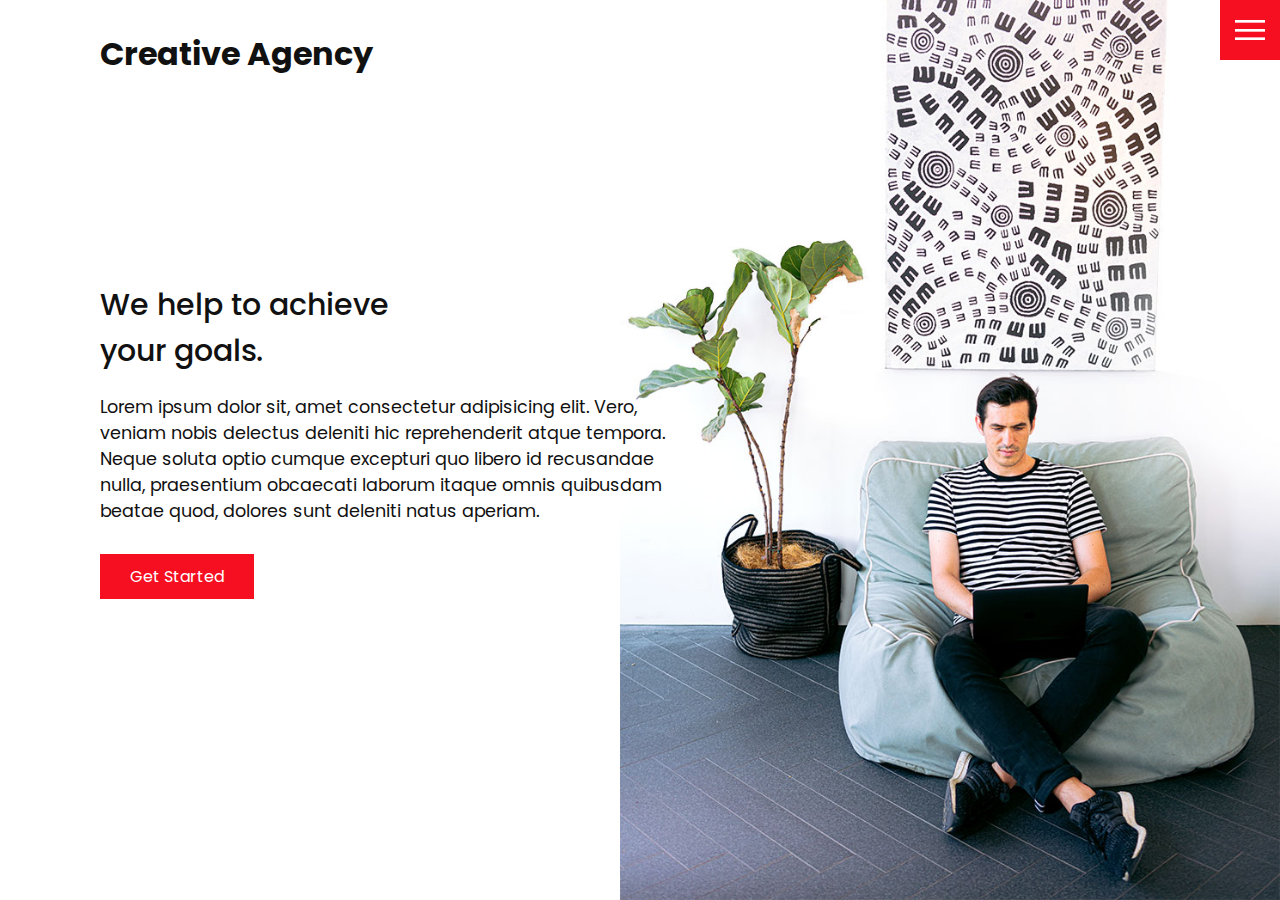
<file: index.html>
<!DOCTYPE html>
<html lang="en">
<head>
    <meta charset="UTF-8">
    <meta http-equiv="X-UA-Compatible" content="IE=edge">
    <meta name="viewport" content="width=device-width, initial-scale=1.0">
    <link rel="stylesheet" href="css/style.css">
    <title>Creative Agency</title>
</head>
<body>
    <header>
        <div class="logo">Creative Agency</div>
        <div class="toggle "></div>
        <div class="navigation ">
            <ul>
                <li><a href="index.html">Home</a></li>
                <li><a href="services.html">Services</a></li>
                <li><a href="work.html">Work</a></li>
                <li><a href="contact.html">Contact</a></li>
            </ul>
            <div class="social-bar">
                <ul>
                    <li>
                        <a href="https://facebook.com">
                            <img src="images/facebook.png" target="_blank" alt="">
                        </a>
                    </li>
                   <li>
                        <a href="https://twitter.com">
                            <img src="images/twitter.png" target="_blank" alt="">
                        </a>
                    </li>
                    <li>
                        <a href="https://instagram.com">
                            <img src="images/instagram.png" target="_blank" alt="">
                        </a>
                    </li>
                </ul>
                <a href="mailto:you@email.com" class="email-icon">
                    <img src="images/email.png" alt="">
                </a>
            </div>
        </div>
    </header>

    <section class="home">
        <img src="images/home-img.jpg" class="home-image" alt="">
        <div class="home-content">
            <h1>We help to achieve <br> your goals.</h1>
            <p>Lorem ipsum dolor sit, amet consectetur adipisicing elit. Vero, veniam nobis delectus deleniti hic reprehenderit atque tempora. Neque soluta optio cumque excepturi quo libero id recusandae nulla, praesentium obcaecati laborum itaque omnis quibusdam beatae quod, dolores sunt deleniti natus aperiam.</p>
            <a href="contact.html" class="btn">Get Started</a>
        </div>
    </section>

    <script src="js/script.js"></script>
</body>
</html>
</file>
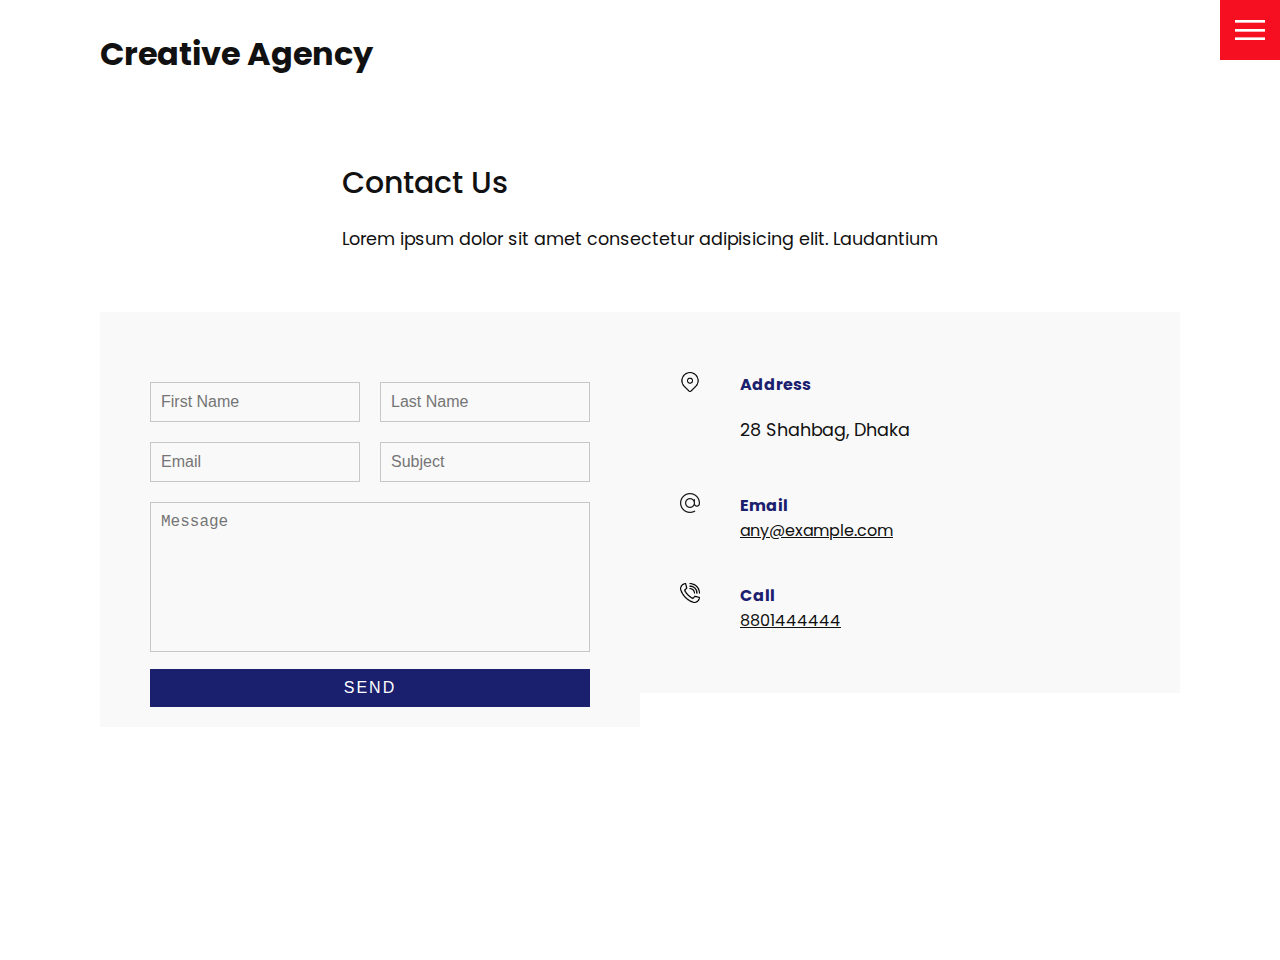
<file: contact.html>
<!DOCTYPE html>
<html lang="en">
  <head>
    <meta charset="UTF-8" />
    <meta http-equiv="X-UA-Compatible" content="IE=edge" />
    <meta name="viewport" content="width=device-width, initial-scale=1.0" />
    <link rel="stylesheet" href="css/style.css" />
    <title>Creative Agency</title>
  </head>
  <body>
    <header>
      <div class="logo">Creative Agency</div>
      <div class="toggle"></div>
      <div class="navigation">
        <ul>
          <li><a href="index.html">Home</a></li>
          <li><a href="services.html">Services</a></li>
          <li><a href="work.html">Work</a></li>
          <li><a href="contact.html">Contact</a></li>
        </ul>
        <div class="social-bar">
          <ul>
            <li>
              <a href="https://facebook.com">
                <img src="images/facebook.png" target="_blank" alt="" />
              </a>
            </li>
            <li>
              <a href="https://twitter.com">
                <img src="images/twitter.png" target="_blank" alt="" />
              </a>
            </li>
            <li>
              <a href="https://instagram.com">
                <img src="images/instagram.png" target="_blank" alt="" />
              </a>
            </li>
          </ul>
          <a href="mailto:you@email.com" class="email-icon">
            <img src="images/email.png" alt="" />
          </a>
        </div>
      </div>
    </header>

    <section>
      <div class="title">
        <h1>Contact Us</h1>
        <p>
          Lorem ipsum dolor sit amet consectetur adipisicing elit. Laudantium
          
        </p>
      </div>
        <div class="contact">
          <div class="contact-form">
            <form>
              <div class="row">
                <div class="input50">
                  <input type="text" placeholder="First Name">
                </div>
                <div class="input50">
                  <input type="text" placeholder="Last Name">
                </div>
              </div>
              <div class="row">
                <div class="input50">
                  <input type="text" placeholder="Email">
                </div>
                <div class="input50">
                  <input type="text" placeholder="Subject">
                </div>
              </div>
              <div class="row">
                <div class="input100">
                  <textarea placeholder="Message"></textarea>
                </div>
              </div>
              <div class="row">
                <div class="input100">
                  <input type="submit" value="Send">
                </div>
              </div>
            </form>
          </div>
          <div class="contact-info">
            <div class="info-box">
              <img src="images/address.png" class="contact-icon" alt="">
              <div class="details">
                <h4>Address</h4>
                <p>28 Shahbag, Dhaka</p>
              </div>
            </div>
            <div class="info-box">
              <img src="images/email.png" class="contact-icon" alt="">
              <div class="details">
                <h4>Email</h4>
                <a href="mailto:any@example.com">any@example.com</a>
              </div>
            </div>
            <div class="info-box">
              <img src="images/call.png" class="contact-icon" alt="">
              <div class="details">
                <h4>Call</h4>
                <a href="tel:8801444444">8801444444</a>
              </div>
            </div>
          </div>
        </div>
    </section>

    <script src="js/script.js"></script>
  </body>
</html>
</file>
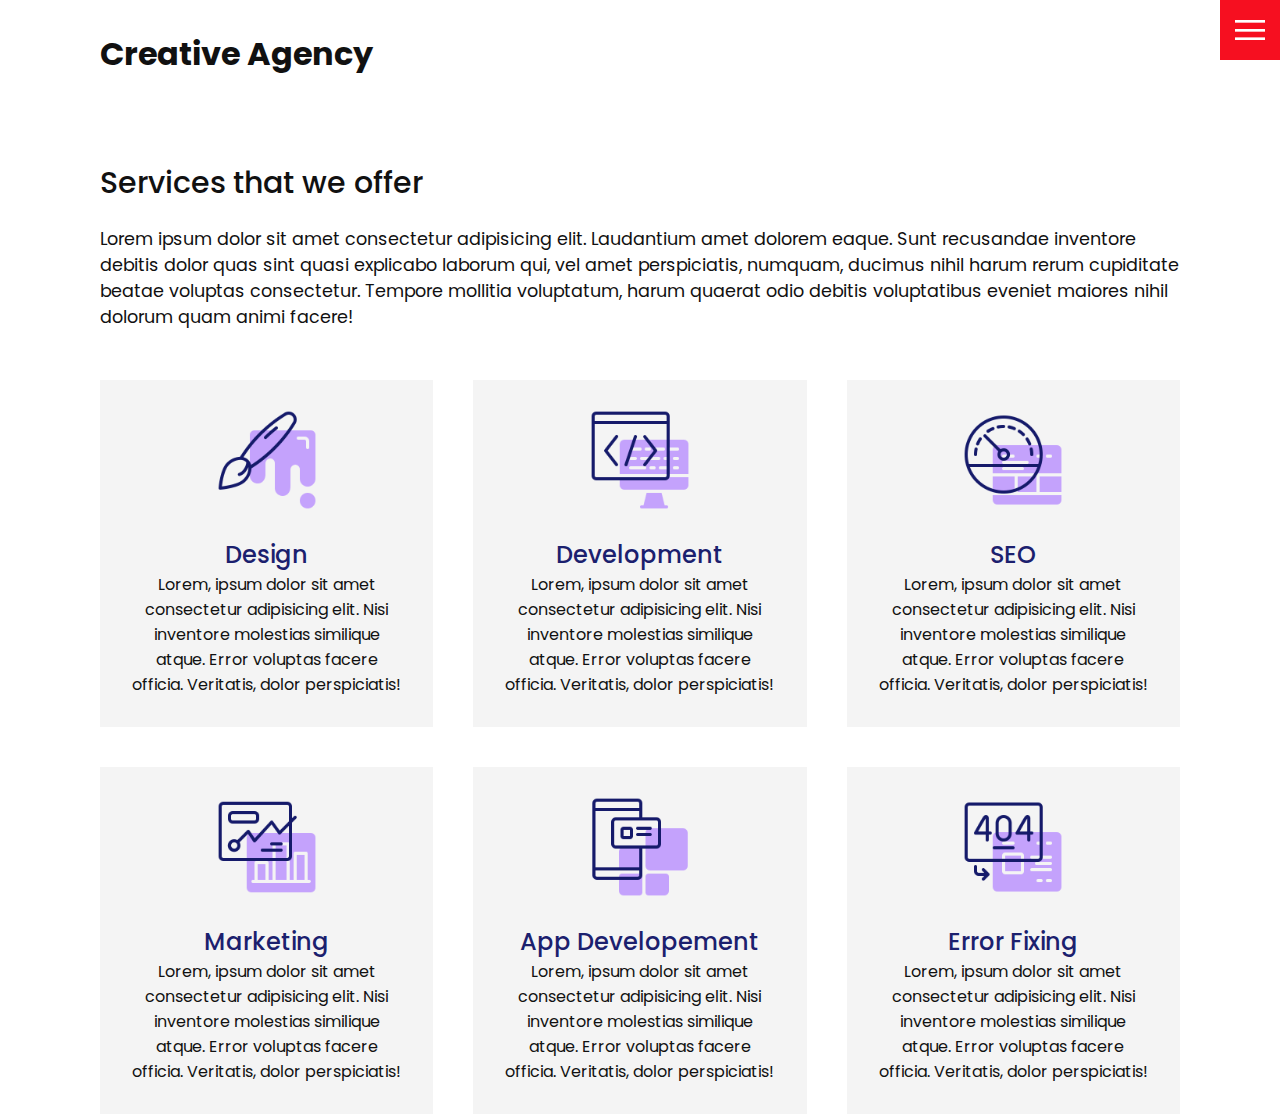
<file: services.html>
<!DOCTYPE html>
<html lang="en">
  <head>
    <meta charset="UTF-8" />
    <meta http-equiv="X-UA-Compatible" content="IE=edge" />
    <meta name="viewport" content="width=device-width, initial-scale=1.0" />
    <link rel="stylesheet" href="css/style.css" />
    <title>Creative Agency</title>
  </head>
  <body>
    <header>
      <div class="logo">Creative Agency</div>
      <div class="toggle"></div>
      <div class="navigation">
        <ul>
          <li><a href="index.html">Home</a></li>
          <li><a href="services.html">Services</a></li>
          <li><a href="work.html">Work</a></li>
          <li><a href="contact.html">Contact</a></li>
        </ul>
        <div class="social-bar">
          <ul>
            <li>
              <a href="https://facebook.com">
                <img src="images/facebook.png" target="_blank" alt="" />
              </a>
            </li>
            <li>
              <a href="https://twitter.com">
                <img src="images/twitter.png" target="_blank" alt="" />
              </a>
            </li>
            <li>
              <a href="https://instagram.com">
                <img src="images/instagram.png" target="_blank" alt="" />
              </a>
            </li>
          </ul>
          <a href="mailto:you@email.com" class="email-icon">
            <img src="images/email.png" alt="" />
          </a>
        </div>
      </div>
    </header>

    <section>
      <div class="title">
        <h1>Services that we offer</h1>
        <p>
          Lorem ipsum dolor sit amet consectetur adipisicing elit. Laudantium
          amet dolorem eaque. Sunt recusandae inventore debitis dolor quas sint
          quasi explicabo laborum qui, vel amet perspiciatis, numquam, ducimus
          nihil harum rerum cupiditate beatae voluptas consectetur. Tempore
          mollitia voluptatum, harum quaerat odio debitis voluptatibus eveniet
          maiores nihil dolorum quam animi facere!
        </p>
      </div>
      <div class="services">
        <div class="service">
          <div class="icon">
            <img src="images/001.png" alt="" />
          </div>
          <h2>Design</h2>
          Lorem, ipsum dolor sit amet consectetur adipisicing elit. Nisi
          inventore molestias similique atque. Error voluptas facere officia.
          Veritatis, dolor perspiciatis!
        </div>
        <div class="service">
          <div class="icon">
            <img src="images/002.png" alt="" />
          </div>
          <h2>Development</h2>
          Lorem, ipsum dolor sit amet consectetur adipisicing elit. Nisi
          inventore molestias similique atque. Error voluptas facere officia.
          Veritatis, dolor perspiciatis!
        </div>
        <div class="service">
          <div class="icon">
            <img src="images/003.png" alt="" />
          </div>
          <h2>SEO</h2>
          Lorem, ipsum dolor sit amet consectetur adipisicing elit. Nisi
          inventore molestias similique atque. Error voluptas facere officia.
          Veritatis, dolor perspiciatis!
        </div>
        <div class="service">
          <div class="icon">
            <img src="images/004.png" alt="" />
          </div>
          <h2>Marketing</h2>
          Lorem, ipsum dolor sit amet consectetur adipisicing elit. Nisi
          inventore molestias similique atque. Error voluptas facere officia.
          Veritatis, dolor perspiciatis!
        </div>
        <div class="service">
          <div class="icon">
            <img src="images/005.png" alt="" />
          </div>
          <h2>App Developement</h2>
          Lorem, ipsum dolor sit amet consectetur adipisicing elit. Nisi
          inventore molestias similique atque. Error voluptas facere officia.
          Veritatis, dolor perspiciatis!
        </div>
        <div class="service">
          <div class="icon">
            <img src="images/006.png" alt="" />
          </div>
          <h2>Error Fixing</h2>
          Lorem, ipsum dolor sit amet consectetur adipisicing elit. Nisi
          inventore molestias similique atque. Error voluptas facere officia.
          Veritatis, dolor perspiciatis!
        </div>
      </div>
    </section>

    <script src="js/script.js"></script>
  </body>
</html>
</file>
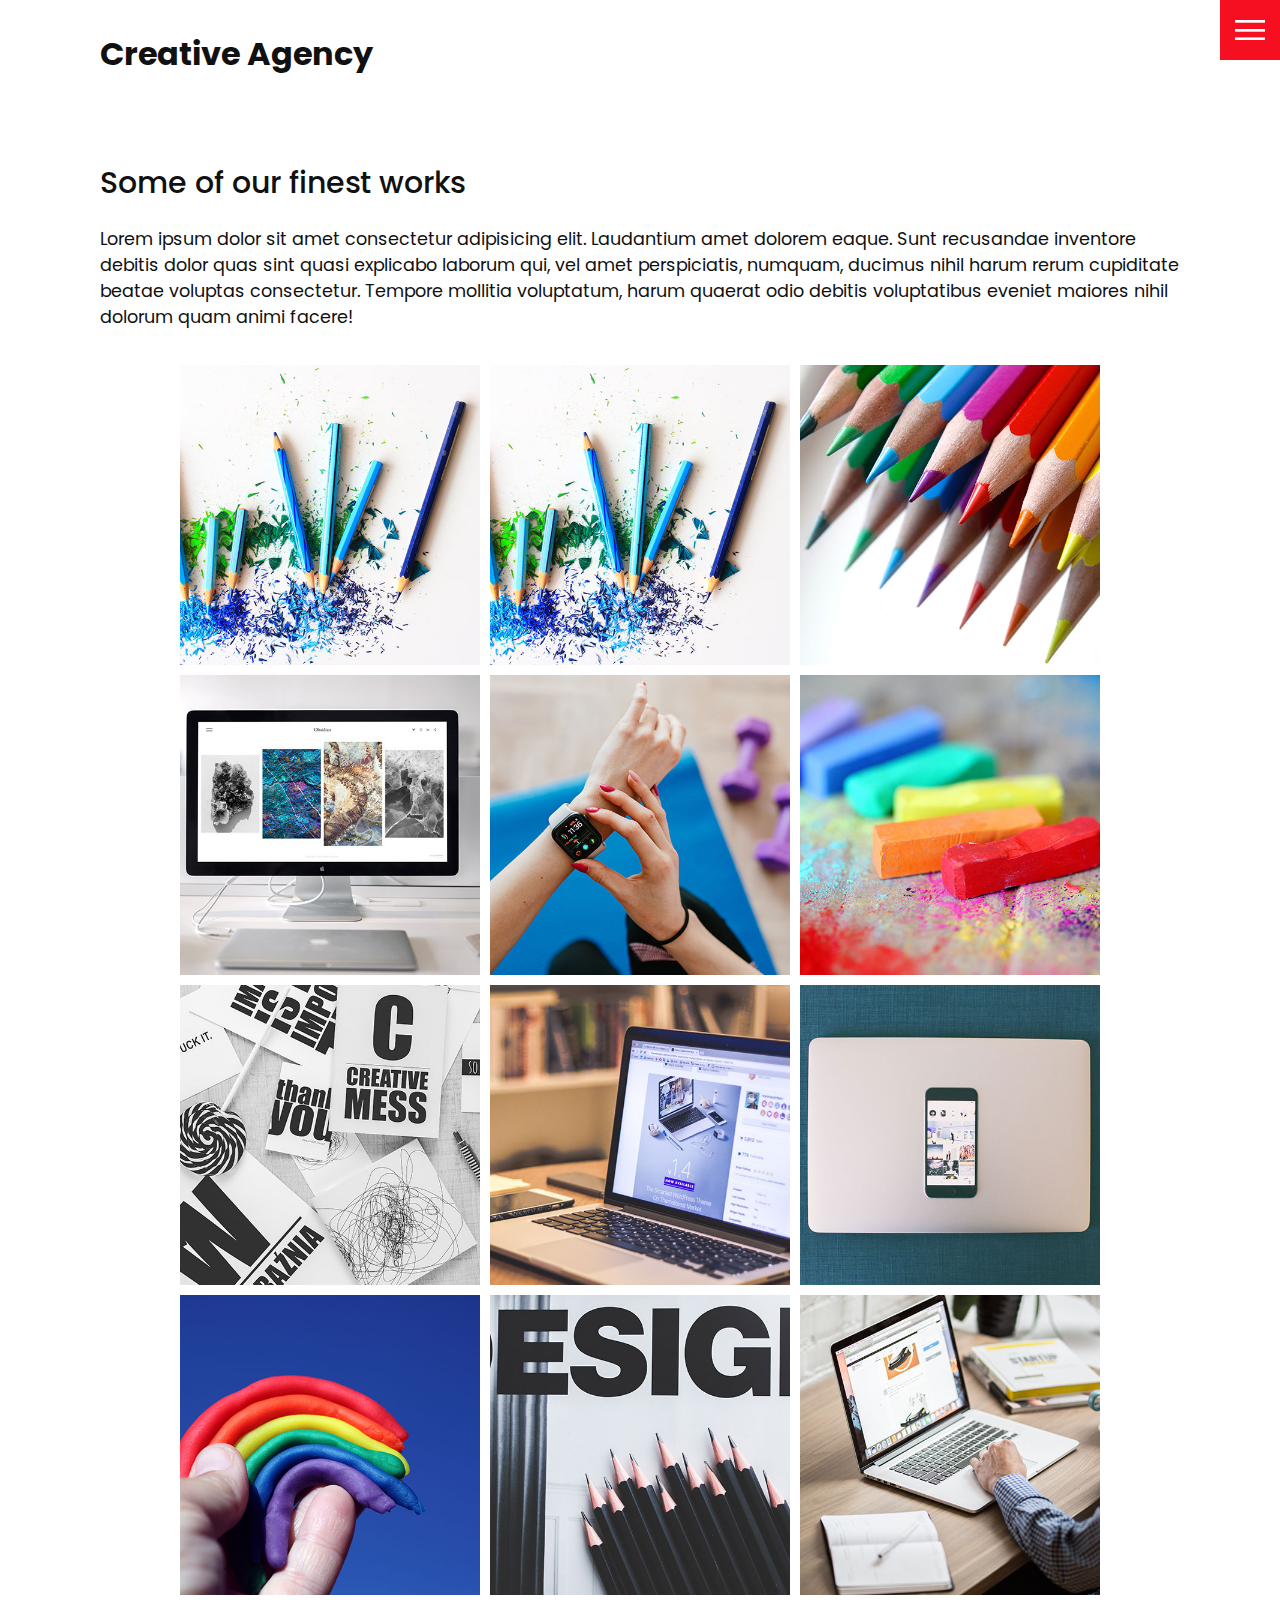
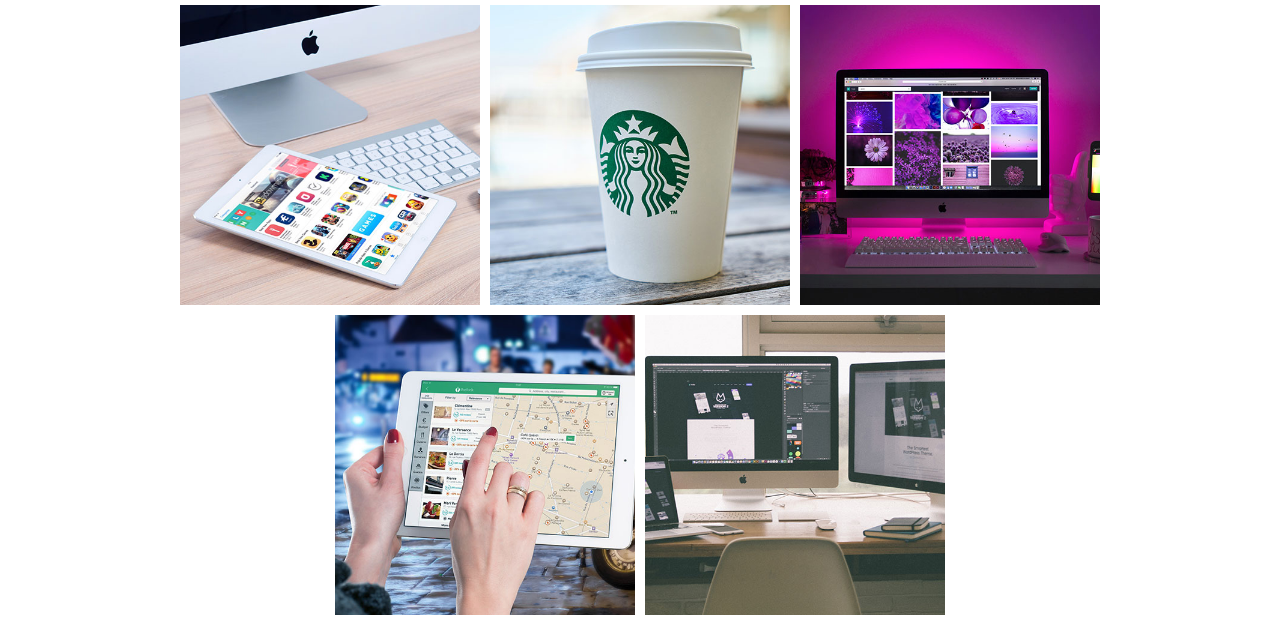
<file: work.html>
<!DOCTYPE html>
<html lang="en">
  <head>
    <meta charset="UTF-8" />
    <meta http-equiv="X-UA-Compatible" content="IE=edge" />
    <meta name="viewport" content="width=device-width, initial-scale=1.0" />
    <link rel="stylesheet" href="css/style.css" />
    <title>Creative Agency</title>
  </head>
  <body>
    <header>
      <div class="logo">Creative Agency</div>
      <div class="toggle"></div>
      <div class="navigation">
        <ul>
          <li><a href="index.html">Home</a></li>
          <li><a href="services.html">Services</a></li>
          <li><a href="work.html">Work</a></li>
          <li><a href="contact.html">Contact</a></li>
        </ul>
        <div class="social-bar">
          <ul>
            <li>
              <a href="https://facebook.com">
                <img src="images/facebook.png" target="_blank" alt="" />
              </a>
            </li>
            <li>
              <a href="https://twitter.com">
                <img src="images/twitter.png" target="_blank" alt="" />
              </a>
            </li>
            <li>
              <a href="https://instagram.com">
                <img src="images/instagram.png" target="_blank" alt="" />
              </a>
            </li>
          </ul>
          <a href="mailto:you@email.com" class="email-icon">
            <img src="images/email.png" alt="" />
          </a>
        </div>
      </div>
    </header>

    <section>
      <div class="title">
        <h1>Some of our finest works</h1>
        <p>
          Lorem ipsum dolor sit amet consectetur adipisicing elit. Laudantium
          amet dolorem eaque. Sunt recusandae inventore debitis dolor quas sint
          quasi explicabo laborum qui, vel amet perspiciatis, numquam, ducimus
          nihil harum rerum cupiditate beatae voluptas consectetur. Tempore
          mollitia voluptatum, harum quaerat odio debitis voluptatibus eveniet
          maiores nihil dolorum quam animi facere!
        </p>
      </div>
        <div class="portfolio">
            <div class="item">
                <img src="images/portfolio-item1.jpg" alt="">
                <div class="action">
                    <a href="#">Launch</a>
                </div>
            </div>
            <div class="item">
                <img src="images/portfolio-item1.jpg" alt="">
                <div class="action">
                    <a href="#">Launch</a>
                </div>
            </div>
            <div class="item">
                <img src="images/portfolio-item2.jpg" alt="">
                <div class="action">
                    <a href="#">Launch</a>
                </div>
            </div>
            <div class="item">
                <img src="images/portfolio-item3.jpg" alt="">
                <div class="action">
                    <a href="#">Launch</a>
                </div>
            </div>
            <div class="item">
                <img src="images/portfolio-item4.jpg" alt="">
                <div class="action">
                    <a href="#">Launch</a>
                </div>
            </div>
            <div class="item">
                <img src="images/portfolio-item5.jpg" alt="">
                <div class="action">
                    <a href="#">Launch</a>
                </div>
            </div>
            <div class="item">
                <img src="images/portfolio-item6.jpg" alt="">
                <div class="action">
                    <a href="#">Launch</a>
                </div>
            </div>
            <div class="item">
                <img src="images/portfolio-item7.jpg" alt="">
                <div class="action">
                    <a href="#">Launch</a>
                </div>
            </div>
            <div class="item">
                <img src="images/portfolio-item8.jpg" alt="">
                <div class="action">
                    <a href="#">Launch</a>
                </div>
            </div>
            <div class="item">
                <img src="images/portfolio-item9.jpg" alt="">
                <div class="action">
                    <a href="#">Launch</a>
                </div>
            </div>
            <div class="item">
                <img src="images/portfolio-item10.jpg" alt="">
                <div class="action">
                    <a href="#">Launch</a>
                </div>
            </div>
            <div class="item">
                <img src="images/portfolio-item11.jpg" alt="">
                <div class="action">
                    <a href="#">Launch</a>
                </div>
            </div>
            <div class="item">
                <img src="images/portfolio-item12.jpg" alt="">
                <div class="action">
                    <a href="#">Launch</a>
                </div>
            </div>
            <div class="item">
                <img src="images/portfolio-item13.jpg" alt="">
                <div class="action">
                    <a href="#">Launch</a>
                </div>
            </div>
            <div class="item">
                <img src="images/portfolio-item14.jpg" alt="">
                <div class="action">
                    <a href="#">Launch</a>
                </div>
            </div>
            <div class="item">
                <img src="images/portfolio-item15.jpg" alt="">
                <div class="action">
                    <a href="#">Launch</a>
                </div>
            </div>
            <div class="item">
                <img src="images/portfolio-item16.jpg" alt="">
                <div class="action">
                    <a href="#">Launch</a>
                </div>
            </div>
        </div>
    </section>

    <script src="js/script.js"></script>
  </body>
</html>
</file>
<file: css/style.css>
@import url('https://fonts.googleapis.com/css2?family=Poppins:ital,wght@0,100;0,200;0,300;0,400;0,500;0,600;0,700;0,800;0,900;1,100;1,200;1,300;1,400;1,500;1,600;1,700;1,800;1,900&display=swap');
/* BASE STYLES */

:root {
    --primary-color: #f60f20;
    --secondary-color: #1b206e;
}

* {
    box-sizing: border-box;
    margin: 0;
    padding: 0;
}

html, body {
    font-family: 'Poppins', san-serif;
    color: #111;
}

h1 {
    font-size: 30px;
    font-weight: 500;
}

p {
    margin: 20px 0 10px;
    font-size: 1.1rem;
}

section {
    display: flex;
    flex-direction: column;
    height: 100vh;
    align-items: center;
    padding: 100px;
    margin-top: 60px;
}

section.home {
    flex-direction: row;
    margin-top: 0px;
}

/* BUTTON */
.btn {
    cursor: pointer;
    display: inline-block;
    background: var(--primary-color);
    color: white;
    text-decoration: none;
    padding: 10px 30px;
    margin: 20px 0px;
    border: 0;
}

.btn:hover {
    transform: scale(0.98)
}

.logo {
    position: absolute;
    top: 30px;
    left: 100px;
    font-size: 2rem;
    font-weight: 700;
    z-index: 20;
}

/* TOGGLE */
.toggle {
    position: fixed;
    top: 0;
    right: 0;
    width: 60px;
    height: 60px;
    background: var(--primary-color) url(../images/menu.png);
    background-size: 30px;
    background-repeat: no-repeat;
    background-position: center;
    z-index: 20;
    cursor: pointer;
}

.toggle.active{
    background: var(--primary-color) url(../images/close.png);
    background-size: 25px;
    background-repeat: no-repeat;
    background-position: center;
}

/* NAVIGATION */
.navigation {
    position: fixed;
    top: 0;
    left: 100%;
    width: 100%;
    height: 100%;
    background-color: white;
    z-index: 15;
    display: flex;
    justify-content: center;
    align-items: center;
}

.navigation.active {
    left: 0;
}

.navigation ul {
    positionL relative;
}

.navigation ul li {
    position: relative;
    list-style: none;
    text-align: center;
}

.navigation ul li a {
    font-size: 2.2rem;
    color: #111;
    text-decoration: none;
    font-weight: 300;
}

.navigation ul li a:hover {
    color: var(--primary-color)
}

.navigation .social-bar {
    position: absolute;
    top: 0;
    left: 0;
    width: 60px;
    height: 100%;
    display: flex;
    justify-content: center;
    align-items: center;
}

.navigation .social-bar a {
    display: inline-block;
    transform: scale(0.55);
}

.navigation .email-icon {
    position: absolute;
    bottom: 20px;
    transform: scale(0.5);
}

/* HOMEPAGE */
.home-content {
    position: relative;
    z-index: 10;
    max-width: 600px;
}

.home-image {
    position: absolute;
    bottom: 0;
    right: 0;
    height: 110%;
}
/* SERVICES */
.services {
    margin-top: 40px;
    display: grid;
    grid-template-columns: repeat(3,1fr);
    gap: 40px;
    text-align: center;
}

.services .service {
    padding: 30px;
    background: #f4f4f4;
}

.services .service:hover {
    box-shadow: 0 10px 30px rgba(0,0,0,0.1);
}

.services .service h2 {
    font-size: 24px;
    font-weight: 500;
    margin-top: 20px;
    color: var(--secondary-color);
}

.services .service .icon img {
    max-width: 100px;
}

/* WORK PAGE */
.portfolio {
    display: flex;
    flex-wrap: wrap;
    justify-content: center;
    margin-top: 20px;
}

.portfolio .item .action {
    position: absolute;
    top: 0;
    left: 0;
    height: 100%;
    width: 100%;
    background: rgba(0,0,0,0.8);
    display: flex;
    justify-content: center;
    align-items: center;
    opacity: 0;
    transition: 0.5s;
}

.portfolio .item:hover .action{
    opacity: 1;
}

.portfolio .item .action a {
    display: inline-block;
    color: white;
    text-decoration: none;
    border: 1px solid white;
    padding: 5px 15px;
}

.portfolio .item {
    position: relative;
    width: 300px;
    height: 300px;
    margin: 5px;
}

.portfolio .item img {
    width: 100%;
    height: 100%;
}

/* CONTACT */
.contact {
    position: relative;
    width: 100%;
    margin-top: 50px;
    display: flex;
    justify-content: space-between;
    align-items: flex-start;
}

.contact-form {
    position: relative;
    background: #f9f9f9;
    width: 50%;
    padding: 60px 40px 20px;
}

.contact-form form {
    width: 100%;

}

.contact-form .row {
    width: 100%;
    display: flex;
}

.contact-form .input50 {
    width: 50%;
    margin: 0 10px;
}

.contact-form .input100 {
    width: 100%;
    margin: 0 10px;
}

.contact-form .row input,
.contact-form .row textarea {
    position: relative;
    border: 1px solid rgba(0,0,0,0.2);
    color: #111;
    background: transparent;
    width: 100%;
    padding: 10px;
    outline: none;
    font-size: 16px;
    font-weight: 300;
    margin: 10px 0;
    resize: none;
}

.contact-form .row textarea{
    height: 150px;
}

.contact-form .row input[type='submit'] {
    background-color: var(--secondary-color);
    color: white;
    margin: 0;
    text-transform: uppercase;
    letter-spacing: 2px;
    font-weight: 300;
    border: 0;
    cursor: pointer;
}

.contact-info {
    width: 50%;
    background: #f9f9f9;
    padding: 60px 40px 20px;

}

.contact-info .info-box {
    display: flex;
    align-items: flex-start;
    margin-bottom: 40px;
}

.contact-info .info-box .contact-icon {
    width: 20px;
    margin-right: 40px;
}

.contact-info .info-box .details h4{
    color: var(--secondary-color);
}


.contact-info .info-box .details p,

.contact-info .info-box .details a{
    color: #111;
}

@media(max-width: 1068px){
    .home-image {
        display: none;
    }

    .logo {
        top: 10px;
        left: 40px;
        font-size: 1.5rem;
    }

    section {
        padding: 100px 40px;
    }

    .navigation ul li a {
        font-size: 2rem;
    }

    .services {
        grid-template-columns: repeat(2,1fr);
      
    }

    .contact {
        flex-direction: column;
    }

    .contact-form {
        width: 100%;
        padding: 30px 30px 20px;
    }

    .contact-form .row {
        flex-direction: column;
    }

    .contact-form .input50,
    .contact-form .input100{
        width: 100%;
        margin: 0;
    }

    .contact-info {
        width: 100%;
        margin-top: 20px;
        padding: 30px 30px 20px;
    }
}

@media(max-width: 768px){
    .services {
        grid-template-columns: 1fr;
    }

    .services .service {
        box-shadow: 0 10px 30px rgba(0,0,0,0.1);
    }
    
}
</file>
